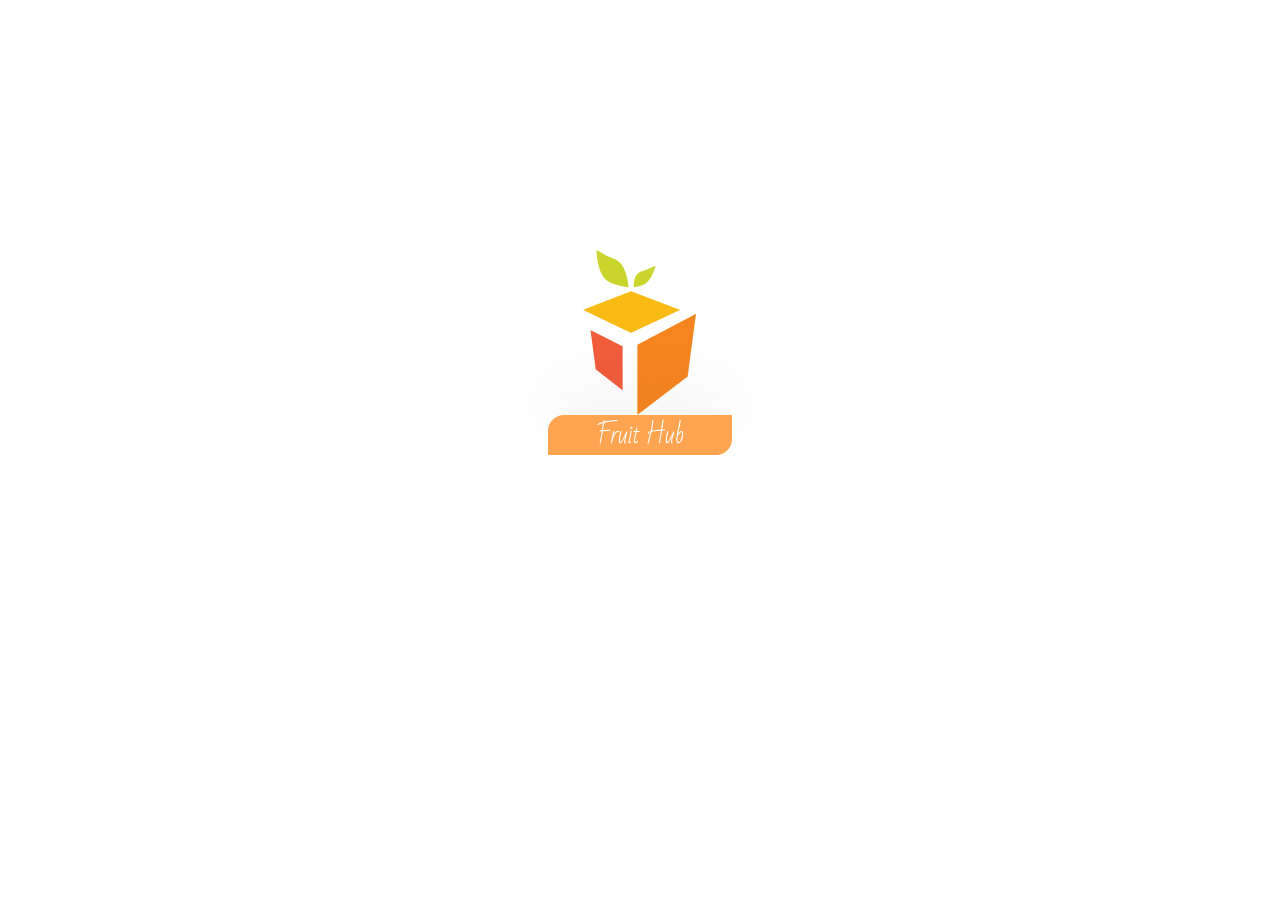
<file: index.html>
<!DOCTYPE html>
<html lang="en">
  <head>
    <meta charset="UTF-8" />
    <meta http-equiv="X-UA-Compatible" content="IE=edge" />
    <meta name="viewport" content="width=device-width, initial-scale=1.0" />
    <title>Fruit Hub</title>
    <link rel="preconnect" href="https://fonts.googleapis.com" />
    <link rel="preconnect" href="https://fonts.gstatic.com" crossorigin />
    <link
      href="https://fonts.googleapis.com/css2?family=Poppins:wght@300&display=swap"
      rel="stylesheet"
    />
    <link rel="stylesheet" href="/styles/style.css" />
    <link rel="stylesheet" href="/styles/responsivity.css" />
  </head>
  <body>
    <div class="principal-banner">
      <a href="/second-page.html"> <img src="/src/logo.png" /></a>
    </div>

  </body>
</html>
</file>
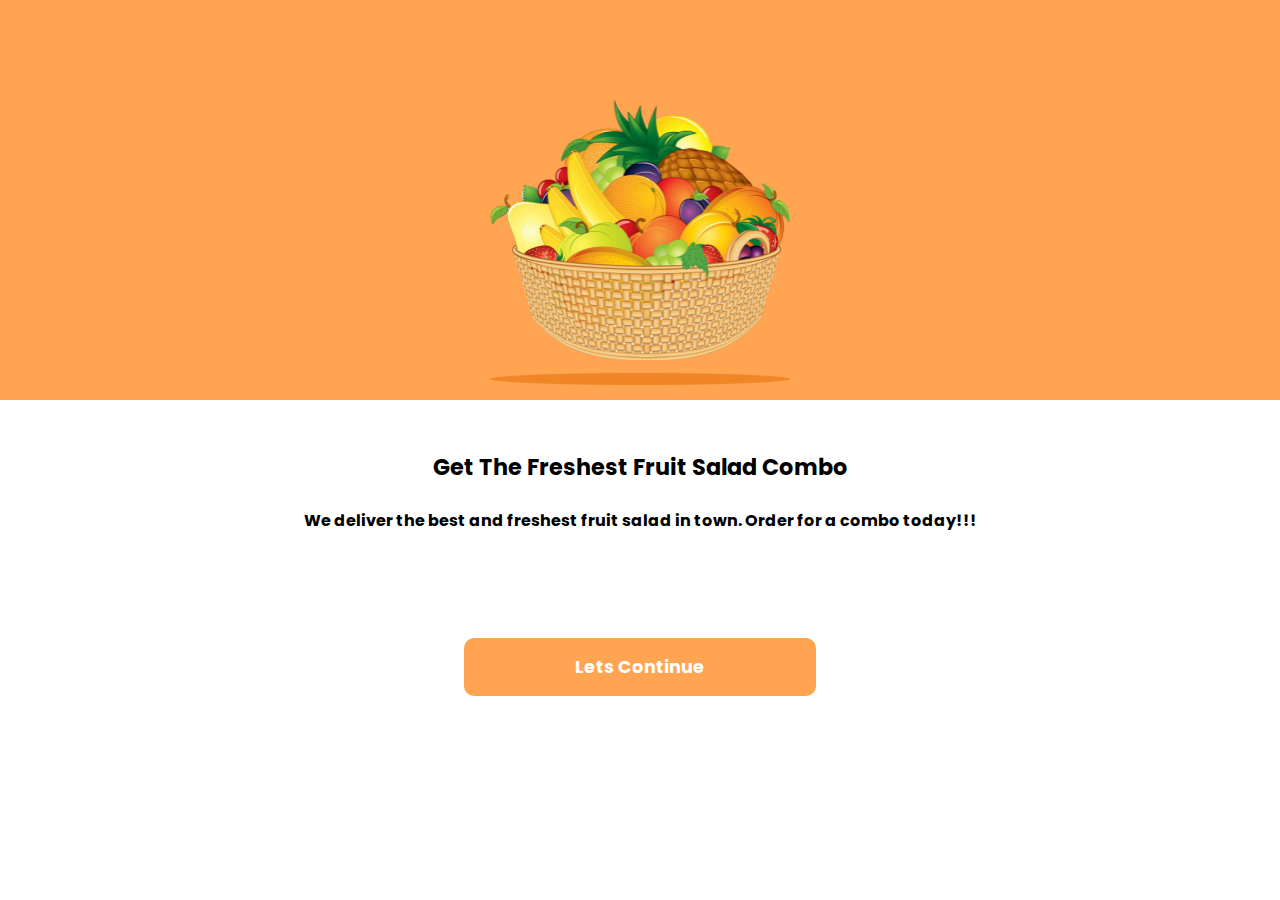
<file: second-page.html>
<!DOCTYPE html>
<html lang="en">
  <head>
    <meta charset="UTF-8" />
    <meta http-equiv="X-UA-Compatible" content="IE=edge" />
    <meta name="viewport" content="width=device-width, initial-scale=1.0" />
    <title>Fruit Hub</title>
    <link rel="preconnect" href="https://fonts.googleapis.com" />
    <link rel="preconnect" href="https://fonts.gstatic.com" crossorigin />
    <link
      href="https://fonts.googleapis.com/css2?family=Poppins:wght@300&display=swap"
      rel="stylesheet"
    />
    <link rel="stylesheet" href="/styles/style.css" />
    <link rel="stylesheet" href="/styles/responsivity.css" />

  </head>
  <body>
    <section id="image-section">
      <div class="banner">
        <div class="banner-div">
          <img class="hero" src="/src/basket.png" /> <br />
          <img class="shadow" src="/src/Ellipse 1.png" />
        </div>
      </div>
    </section>

    <section id="text-section">
      <div class="btn-text-div">
        <div class="text-div">
          <div class="text">
            <h2>Get The Freshest Fruit Salad Combo</h2>
            <p>
              We deliver the best and freshest fruit salad in town. Order for a
              combo today!!!
            </p>
          </div>
        </div>

        <div class="btn-container">
          <a href="third-page.html">
            <button class="btn">Lets Continue</button>
          </a>
        </div>
      </div>
    </section>
  </body>
</html>
</file>
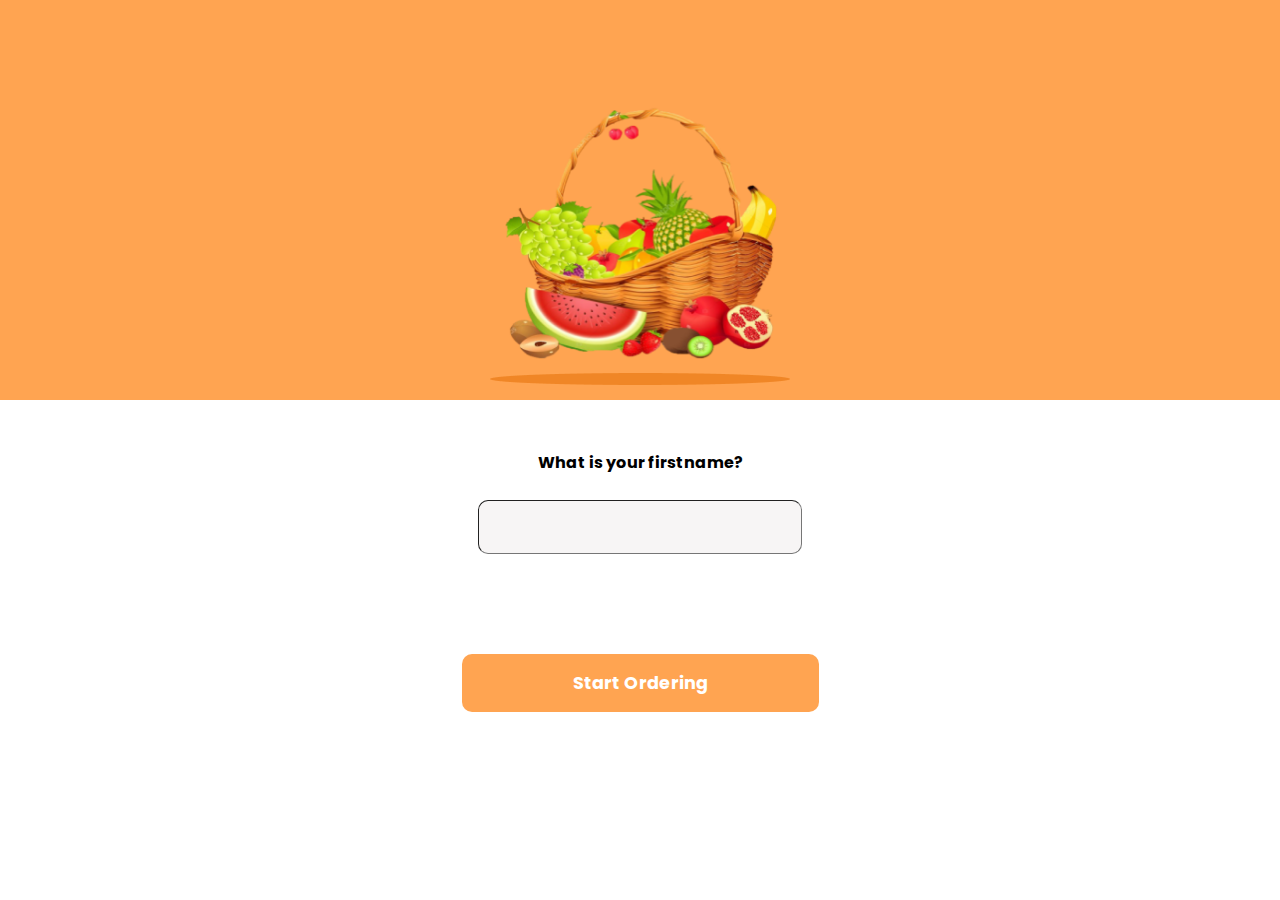
<file: third-page.html>
<!DOCTYPE html>
<html lang="en">
  <head>
    <meta charset="UTF-8" />
    <meta http-equiv="X-UA-Compatible" content="IE=edge" />
    <meta name="viewport" content="width=device-width, initial-scale=1.0" />
    <title>Fruit Hub</title>
    <link rel="preconnect" href="https://fonts.googleapis.com" />
    <link rel="preconnect" href="https://fonts.gstatic.com" crossorigin />
    <link
      href="https://fonts.googleapis.com/css2?family=Poppins:wght@300&display=swap"
      rel="stylesheet"
    />
    <link rel="stylesheet" href="/styles/style.css" />
    <link rel="stylesheet" href="/styles/responsivity.css" />

    <script src="/js/index.js" defer></script>
  </head>
  <body>
    <section id="image-section">
      <div class="banner">
        <div class="banner-div">
          <img class="hero" src="/src/basket2.png" /> <br />
          <img class="shadow" src="/src/Ellipse 1.png" />
        </div>
      </div>
    </section>

    <section id="text-section">
      <div class="btn-text-div">
        <div class="text-div">
          <div class="text">
            <p id="firstname">What is your firstname?</p
              >
            <input
              class="name-input"
              name="name"
              id="name"
              type="text"
              
            />
          </div>
        </div>

        <div class="btn-container">
            <button type="submit" class="btn" id="send" value="send">
              Start Ordering
            </button>
          </a>
        </div>
      </div>
    </section>
  </body>
</html>
</file>
<file: styles/style.css>
* {
  font-family: "Poppins", sans-serif;
}
body {
  background: #ffffff;
  margin: 0;
  padding: 0;
}

/* ----------------- INDEX  -----------------*/
.principal-banner {
  margin-top: 50px;
  width: 100%;
  height: 100%;
  display: flex;
  justify-content: center;
  align-items: center;
}

.principal-banner img {
  margin-top: 200px;
}

.btn-container {
  margin-top: 100px;
  width: 100%;
  display: flex;
  justify-content: center;
}

.btn {
  padding: 16px 111px;
  background: #ffa451;
  color: white;
  text-align: center;
  border: none;
  border-radius: 10px;
  font-size: 1.1rem;
}

.btn:hover {
  cursor: pointer;
  color: black;
  background: #f15c3b;
  transition: 300ms;
}

/* ----------------- SEGUNDA PÁGINA -----------------*/

/*SESSÃO DE IMAGEM */
.banner {
  width: 100%;
  height: 400px;
  background: #ffa451;
  display: flex;
  justify-content: center;
}

.banner-div {
  margin-top: 100px;
}

.hero {
  width: 300px;
  height: 260px;
}

.shadow {
  width: 300px;
  height: 12px;
}

/*SESSÃO DE TEXTO */

.btn-text-div {
  width: 100%;
  display: flex;
  justify-content: center;
  flex-flow: column wrap;
}

.btn-text-div .text {
  justify-content: center;
  display: flex;
  align-items: center;
  flex-flow: column wrap;
}

/* ----------------- TERCEIRA PÁGINA -----------------*/

.name-input {
  padding: 16px 111px;
  text-align: center;
  background: #f7f5f5;
  border-radius: 10px;
  border-width: thin;
  font-weight: bold;
}

/* ----------------- QUARTA PÁGINA -----------------*/

/* NAVEGAÇÃO */
.nav-text {
  position: absolute;
  align-items: center;
}

#name-output{
  padding-left: 80px;
}

.nav-bar {
  padding-top: 48px;
  position: relative;
  width: 100%;
  display: flex;
  justify-content: right;
}
.search-bar {
  width: 250px;
  border-radius: 16px;
  border-width: thin;
  margin-right: 20px;
  padding: 10px;
  background: #f5f5f5;
}

.icon {
  margin-right: 20px;
  align-self: center;
}

.nav-text .text {
  padding-left: 80px;
}

.fa-search {
  align-self: center;
}

.sort{
  visibility: hidden;
}

/* FILTRO DE PRODUTOS */
.nav-filter {
  margin-top: 50px;
  width: 100%;
  display: flex;
  justify-content: center;
  align-items: center;
}

.btn-filter {
  background: #ffffff;
  border-radius: 10px;
  border: none;
  margin-left: 30px;
  border-radius: 30px;
  color: black;
  width: 108px;
  height: 46px;
  box-shadow: 0px 2px 1px rgba(0, 0, 0, 0.05), 0px 0px 1px rgba(0, 0, 0, 0.25);
}

.btn-filter:hover {
  cursor: pointer;
}

.product-text-div .text {
  margin-left: 80px;
}

.product-container {
  display: flex;
  justify-content: flex-start;
  padding-top: 20px;
  flex-wrap: wrap;
}

.pro {
  margin-left: 80px;
  width: 152px;
  padding: 8px 10px;
  border: 1px solid white;
  border-radius: 20px;
  cursor: pointer;
  transition: 0.2s ease;
  position: relative;
  background: #f5f5f5;
  margin-bottom: 40px;
}

.pro:hover {
  box-shadow: 10px 10px 8px rgba(0, 0, 0, 0.06);
}

.pro .pro-img {
  width: 80px;
  border-radius: 20px;
}

.pro .des {
  text-align: start;
  padding: 7px 0;
}

.pro .des h5 {
  padding-top: 7px;
  color: #1a1a1a;
}

.pro .des h4 {
  padding-top: 7px;
  font-weight: 700;
  color: #f08626;
}

.pro .plus {
  width: 30px;
  height: 30px;
  line-height: 30px;
  border-radius: 30px;
  background-color: #e5e5e5;
  color: #f08626;
  text-align: center;
  position: absolute;
  bottom: 37px;
  right: 15px;
}

.pro .plus:hover {
  background: #f08626;
  color: black;
  transition: 0.2s ease;
}

.text-filter {
  display: inline-block;
  padding: 20px;
  opacity: 0.3;
  margin-left: 60px;
  cursor: pointer;
}

.text-filter:hover:first-child {
  opacity: 1;
}

.text-filter:hover:nth-child(2) {
  opacity: 0.5;
}

.text-filter:hover:nth-child(3) {
  opacity: 0.5;
}


/* ----------------- DESCRIÇÕES DOS PRODUTOS-----------------*/

.product-image-des {
  width: 100%;
  height: 400px;
  background: #f08626;
  display: flex;
  justify-content: center;
  align-items: center;
}

.product-image-des img {
  width: 150px;
  height: 150px;
}

.pro-des-detail {
  display: flex;
  align-items: center;
  flex-flow: column wrap;
  border-radius: 15px;
}

.pro-des-price {
  display: flex;
  flex-direction: row;
  justify-content: center;
  position: relative;
}
.pro-des-qntd i {
  margin-left: 30px;
}

.pro-des-price .minus {
  width: 30px;
  height: 30px;
  line-height: 30px;
  border-radius: 30px;
  background-color: #FFF2E7;
  color: #f08626;
  text-align: center;
  position: absolute;
  bottom: 20px;
  right: 0px;
  left: -45px;
}

.pro-des-price .minus:hover {
  background: #f08626;
  color: black;
  transition: 0.2s ease;
  cursor: pointer;
}

.pro-des-price .plus {
  width: 30px;
  height: 30px;
  line-height: 30px;
  border-radius: 30px;
  background-color: #FFF2E7;
  color: #f08626;
  text-align: center;
  position: absolute;
  bottom: 20px;
  right: 0px;
  left: 20px;
}

.pro-des-price .plus:hover {
  background: #f08626;
  color: black;
  transition: 0.2s ease;
  cursor: pointer;
}

.pro-des-qntd {
  margin-right: 100px;
  margin-left: 30px;
}

.pro-des-price .price {
  color: black;
  margin-left: 50px;
  margin-top: 20px;
}

.pro-des {
  margin-bottom: 50px;
}

.ingredients{
    max-width: 615px;
}

.ingredients p{
    padding: 50px;
    display: inline;
    flex-flow: row wrap;
    align-items: center;
    font-weight: lighter;
}

.pro-des .btn {
  float: right;
}

.heart {
  margin-top: 7px;
  font-size: 2em;
  float: left;
}

.heart:hover {
  cursor: pointer;
  color: red;
}

.combo-box h5{
    padding-top: 70px;
}

/* ----------------- CARRINHO-----------------*/

.background{
  width: 100%;
  height: 100%;
  background: #f08626;
  display: flex;
  justify-content: center;
  color: white;
}

.pro-cart-container{
  display: flex;
  justify-content: center;
  flex-direction: column ;
}
.pro-cart{
  margin-top: 50px;
  margin-left: 50px;
  margin-right: 50px;
  display: flex;
  width: 400px;
  height: auto;
  justify-content: space-evenly;
  border-radius: 10px;
}

.pro-cart img{
  width: 40px;
  height: 40px;
  margin-top: 6px;
  align-self: center;
  background: #F1EFF6;
  padding: 30px;
  border-radius: 10px;
}

.pro-cart h5, p{
  padding: 0;
  margin: 5px;
}

.pro-cart p {
  font-size: 0.8em;
}


.pro-cart .minus{
  align-self: center;
  width: 30px;
  height: 30px;
  line-height: 30px;
  border-radius: 30px;
  background-color: #FFF2E7;
  color: #f08626;
  text-align: center;
}

.pro-cart .minus:hover {
  background: #f08626;
  color: black;
  transition: 0.2s ease;
  cursor: pointer;
}

.total-price{
  margin-top: 100px;
  margin-left: 85px;
  width: 200px;
  height: 210px;
  padding: 0;
  display: flex;
  justify-content: flex-start;
  flex-direction: column;
}

.total-price h3,h4{
  margin: 0;
}

.total-price-btn{
  margin-top: 100px;
  padding: 0;
}

.checkout-container{
  display: flex;
}
</file>
<file: styles/responsivity.css>
@media screen and (max-width: 300px) {
  .principal-banner a {
    margin-left: 20px;
  }

  .btn-container a {
    text-decoration: none;
  }

  .btn {
    display: flex;
    justify-content: center;
    width: 250px;
    font-size: 0.8em;
  }

  .hero {
    width: 280px;
    left: -5px;
  }

  .shadow {
    width: 250px;
    left: -5px;
  }

  .btn-text-div{
    display: flex;
    justify-content: center;
  }

  .text-div {
    width: 100%;
    padding: 20px;
  }

  .text h2 {
    font-size: 0.8em;
    font-weight: bolder;
    padding-right: 15px;
    margin-left: 2px;
  }

  .text p {
    font-size: 0.8em;
    font-weight: lighter;
  }

  .btn-container {
    margin-top: 0;
    margin-left: 2px;
  }

  .text {
    width: 250px;
  }

  #firstname {
    font-weight: bold;
    margin-right: 90px;
  }

  .text .name-input {
    margin-top: 30px;
    margin-right: 20px;
    width: 15px;
  }

  .banner-div .shadow {
    margin-left: 20px;
  }
 
  #send{
    margin-top: 40px;
  }

  /* RESPONSIVIDADE DA QUARTA PÁGINA */

  #name-output {
    font-size: 0.8em;
    margin-top: 30px;
    margin-left: 20px;
    padding-left: 0;
  }

  .icon {
    position: relative;
    top: -38px;
  }

  .search-bar {
    margin-top: 30px;
    margin-left: 20px;
    font-size: 0.6em;
  }

  .nav-filter {
    display: flex;
    flex-flow: column wrap;
    align-items: center;
    padding: 0;
    width: 50px;
    height: 32px;
  }
  .btn-filter {
    flex: none;
    order: 0;
    flex-grow: 0;
    max-width: 80px;
    margin-left: 10px;
  }

  .product-text-div .text {
    margin-left: 20px;
    margin-top: 50px;
    font-weight: lighter;
  }

  .product-container {
    display: flex;
    width: 280px;
    flex-flow: row nowrap;
  }

  .pro {
    margin-left: 0;
  }

  .product-text-div {
    width: 280px;
    display: flex;
    padding: 0;
  }

  .product-text-div .text-filter {
    margin-left: 0;
    padding: 4px;
  }

  .text-filter {
    font-weight: lighter;
  }

  .text-filter:hover:first-child {
    opacity: 1;
  }
  .text-filter:hover:nth-child(2) {
    opacity: 1;
  }
  .text-filter:hover:nth-child(3) {
    opacity: 1;
  }

  .pro-des-name h2 {
    font-size: 24px;
    margin-right: 40px;
  }
  .pro-des {
    padding-left: 10px;
  }

  .pro-des-detail .btn {
    width: 100px;
    margin-right: 5px;
  }

  .heart {
    margin-top: 20px;
  }

  .sort {
    display: block;
    position: relative;
    top: 38px;
    left: 20px;
    visibility: visible;
  }
}

@media screen and (min-width: 360px) {
  .text{
    display: flex;
    justify-content: center;
    text-align: center;
  }

  .text h2{
    margin-top: 50px;
    font-size: 1.4em;
  }

  .text p{
    font-weight: bold;
  }

  #firstname{
    margin-top: 50px;
  }
  
  .btn{
    margin-bottom: 40px;
  }

  .name-input {
    margin-top: 20px;
    width: 100px;
  }

  #name-output {
    font-size: 1.3em;
    margin-top: 30px;
    margin-left: 30px;
    padding-left: 0;
  }

  .icon {
    position: relative;
    top: -45px;
  }

  .search-bar {
    margin-top: 50px;
    font-size: 0.6em;
  }

  .nav-filter {
    flex-flow: column wrap;
    width: 20px;
    height: 32px;
    margin-left: -5px;
  }
  .btn-filter {
    margin-left: 10px;
    padding: 0;
  }

  .product-text-div .text {
    margin-left: 20px;
    margin-top: 50px;
    font-weight: lighter;
  }

  .product-container {
    display: flex;
    width: 280px;
    flex-flow: row nowrap;
    margin-left:50px;
  }

  .pro {
    margin-left: 0;
  }

  .product-text-div {
    display: flex;
    padding: 0;
  }

  .product-text-div .text-filter {
    margin-left: 20px;
    padding: 4px;
  }


  .text-filter {
    font-weight: lighter;
  }

  .text-filter:hover:first-child {
    opacity: 1;
  }
  .text-filter:hover:nth-child(2) {
    opacity: 1;
  }
  .text-filter:hover:nth-child(3) {
    opacity: 1;
  }

  .pro-des{
    margin-top: 20px;
    margin-left: 20px;
  }

  .ingredients{
    display: flex;
    flex-flow: row wrap;
    text-align: center;
  }

  .ingredients p{
    margin-top: 15px;
    padding: 5px;
  }

  .heart{
    visibility: hidden;
  }

  .pro-des .btn{ 
    float: none;
  }
}

@media screen and (min-width: 375px) {

  .text{
    display: flex;
    justify-content: center;
    text-align: center;
  }

  .text h2{
    margin-top: 50px;
    font-size: 1.4em;
  }

  .text p{
    font-weight: bold;
  }

  #firstname{
    margin-top: 50px;
  }
  
  .btn{
    margin-bottom: 40px;
  }

  .name-input {
    margin-top: 20px;
    width: 100px;
  }

  #name-output {
    font-size: 1.3em;
    margin-top: 30px;
    margin-left: 20px;
    padding-left: 0;
  }

  .icon {
    position: relative;
    top: -45px;
  }

  .search-bar {
    margin-top: 50px;
    font-size: 0.6em;
  }

  .nav-filter {
    flex-flow: column wrap;
    width: 20px;
    height: 32px;
    margin-left: 5px;
  }
  .btn-filter {
    margin-left: 10px;
    padding: 0;
  }

  .product-text-div .text {
    margin-left: 20px;
    margin-top: 50px;
    font-weight: lighter;
  }

  .product-container {
    display: flex;
    width: 280px;
    flex-flow: row nowrap;
    margin-left:50px;
  }

  .pro {
    margin-left: 0;
  }

  .product-text-div {
    display: flex;
    padding: 0;
  }

  .product-text-div .text-filter {
    margin-left: 20px;
    padding: 4px;
  }


  .text-filter {
    font-weight: lighter;
  }

  .text-filter:hover:first-child {
    opacity: 1;
  }
  .text-filter:hover:nth-child(2) {
    opacity: 1;
  }
  .text-filter:hover:nth-child(3) {
    opacity: 1;
  }

  .pro-des{
    margin-top: 20px;
    margin-left: 20px;
  }

  .ingredients{
    display: flex;
    flex-flow: row wrap;
    text-align: center;
  }

  .ingredients p{
    margin-top: 15px;
    padding: 5px;
  }

  .heart{
    visibility: hidden;
  }

  .pro-des .btn{ 
    float: none;
  }
}

@media screen and (min-width: 410px) {

 *{
  font-weight: bold;
 }

  .text{
    display: flex;
    justify-content: center;
    text-align: center;
  }

  .text h2{
    margin-top: 50px;
    font-size: 1.4em;
  }

  .text p{
    font-weight: bold;
  }

  #firstname{
    margin-top: 50px;
  }

  #name-output {
    font-size: 1.3em;
    margin-top: 30px;
    margin-left: 20px;
    padding-left: 0;
  }

  .icon {
    position: relative;
    top: -45px;
  }

  .search-bar {
    margin-top: 50px;
    margin-left: 0;
    font-size: 0.6em;
  }

  .nav-filter {
    display: flex;
    flex-flow: column wrap;
    align-items: center;
    justify-content: space-evenly;
    padding: 0;
    width: 50px;
    height: 32px;
    margin-left: 25px;
  }
  .btn-filter {
    margin-left: 10px;
    padding: 0;
  }

  .product-text-div .text {
    margin-left: 20px;
    margin-top: 50px;
    font-weight: lighter;
  }

  .product-container {
    display: flex;
    width: 280px;
    flex-flow: row nowrap;
    margin-left:50px;
  }

  .pro {
    margin-left: 0;
  }

  .product-text-div {
    display: flex;
    padding: 0;
  }

  .product-text-div .text-filter {
    margin-left: 20px;
    padding: 4px;
  }


  .text-filter {
    font-weight: lighter;
  }

  .text-filter:hover:first-child {
    opacity: 1;
  }
  .text-filter:hover:nth-child(2) {
    opacity: 1;
  }
  .text-filter:hover:nth-child(3) {
    opacity: 1;
  }
}

@media screen and (min-width: 540px) {
  .nav-bar {
    padding-top: 78px;
  }
  .text-filter {
    display: inline;
    padding: 0;
    margin-left: 80px;
  }

  .search-bar {
    margin-top: 50px;
    margin-right: 90px;
    font-size: 0.9em;
  }

  .nav-filter {
    display: flex;
    justify-content: center;
    margin-left: 80px;
  }
}

@media screen and (min-width: 768px){

  .search-bar {
    margin-top: 50px;
    margin-right: 190px;
    font-size: 0.9em;
  }

  .nav-filter {
    display: flex;
    justify-content: center;
    margin-left: 190px;
  }
}

@media screen and (min-width: 820px){
 
  .icon {
    position: relative;
    top: -75px;
  }

  .search-bar {
    margin-top: 50px;
    margin-right: 205px;
    font-size: 0.9em;
  }

  .nav-filter {
    display: flex;
    justify-content: center;
    margin-left: 230px;
  }

}

@media screen and (min-width: 912px){
  .search-bar {
    margin-top: 50px;
    margin-right: 280px;
    font-size: 0.9em;
  }

  .nav-filter {
    display: flex;
    justify-content: center;
    margin-left: 250px;
  }

}@media screen and (min-width: 1024px){
  .search-bar {
    margin-top: 50px;
    margin-right: 330px;
    font-size: 0.9em;
  }

  .nav-filter {
    display: flex;
    justify-content: center;
    margin-left: 330px;
  }
}


@media screen and (width: 1280px){
  .search-bar {
    margin-top: 50px;
    margin-right: 450px;
    font-size: 0.9em;
  }

  .nav-filter {
    display: flex;
    justify-content: center;
    margin-left: 450px;
  }

}

@media screen and (min-width: 1300px){
  .search-bar {
    margin-top: 50px;
    margin-right: 670px;
    font-size: 0.9em;
  }

  .nav-filter {
    display: flex;
    justify-content: center;
    margin-left: 700px;
  }

  .pro-des .btn{
    margin-left: 100px;
    margin-top: 50px;
  }
}
</file>
